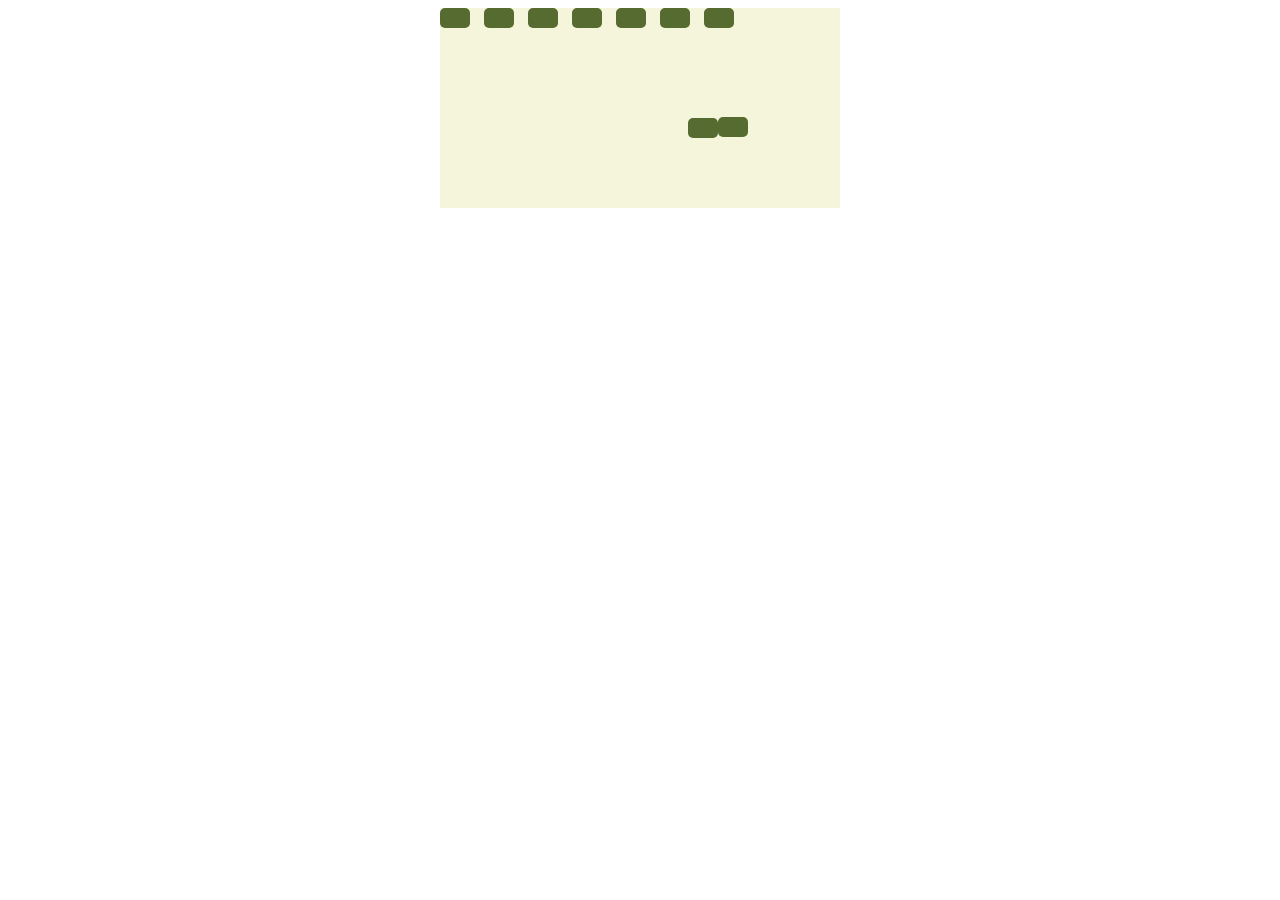
<file: example/index.html>
<!DOCTYPE html>
<html lang="en">
<head>
  <meta charset="UTF-8">
  <title>Title</title>
  <link type="text/css" href="main.css" rel="stylesheet">
</head>
<body>
  <div class="container">
    <div id="blockForRect" class="block_for_rect">
      <div data-note="C" class="rect rect_do"></div>
      <div data-note="D" class="rect rect_re"></div>
      <div data-note="E" class="rect rect_mi"></div>
      <div data-note="F" class="rect rect_fa"></div>
      <div data-note="G" class="rect rect_sol"></div>
      <div data-note="A" class="rect rect_ly"></div>
      <div data-note="B" class="rect rect_si"></div>
    </div>
  </div>
  <script type="text/javascript" src="jquery-3.2.1.js"></script>
  <script type="text/javascript" src="main.js"></script>
</body>
</html>
</file>
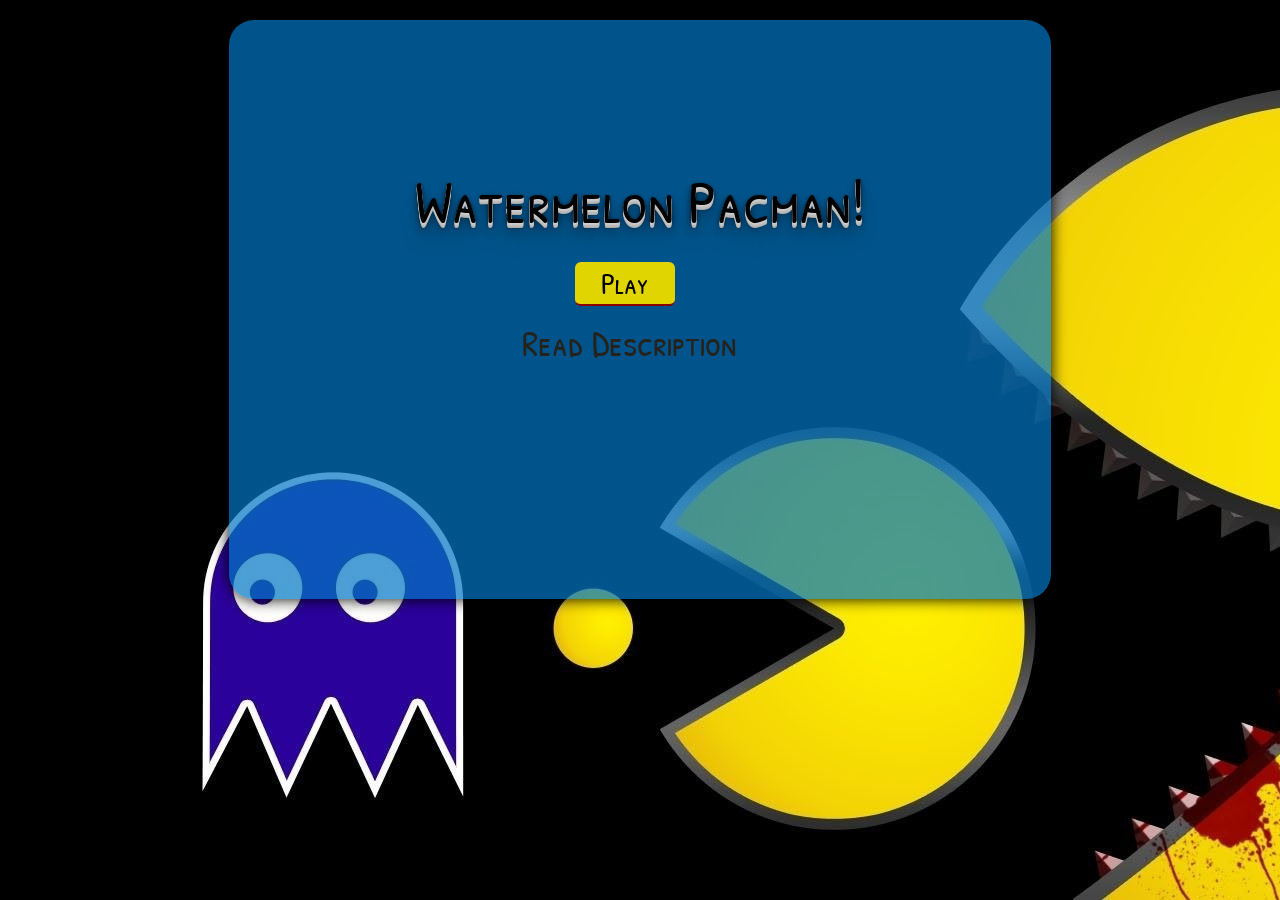
<file: PacmanGame/index.html>
<!DOCTYPE html>
<html lang="en">
<head>
  <meta charset="UTF-8">
  <title>Packman</title>
  <link type="text/css" rel="stylesheet" href="css/main.css"/>
  <link href="https://fonts.googleapis.com/css?family=Patrick+Hand+SC" rel="stylesheet">
</head>
<body>
  <div class="wrapper">
    <div id="descriptionWindow">
      <h1 class="title">Watermelon Pacman</h1>
      <a id="closeButton"><img src="image/button_close.png"></a>
      <div class="clear"></div>
      <p class="description_window_text">Пакман - круглое желтое существо, наделенное таким же желтым обаянием.
        Управлять им можно при помощи стрелок на клавиатуре.
      </p>
      <p class="description_window_text">
        Цель игры - съесть всю еду, набрав как можно больше очков, избегая привидений.
        При съедании груши привидения становятся на некоторое время не активны и их тоже можно есть,
        зарабатывая дополнительные очки.
      </p>
    </div>
  </div>
  <div id="gameStart" class="common_styles">
    <div class="name_game">Watermelon Pacman!</div>
    <button id="startButton" class="button" type="button">Play</button>
    <a href="#" id="description">Read Description</a>
  </div>
  <div id="gameOverWon" class="common_styles">
    <div class="game_over_element_won">You won!</div>
    <div class="game_over_score">Score</div>
    <img class="melon" src="image/game_over_image.png">
  </div>
  <div id="nextLevelBlock" class="common_styles">
    <div class="game_over_element_won">You won!</div>
    <div class="game_over_score">Score</div>
    <button id="nextLevel" class="next_level_button" type="button">Next Level</button>
  </div>
  <div id="gameOverLoser" class="common_styles">
    <div class="game_over_loser">Game Over</div>
    <div class="game_over_score">Score</div>
    <img class="melon" src="image/game_over_image.png">
  </div>
  <div id="getReadyBlock">Get Ready!</div>
  <div id="canvasWrapper"><canvas id="canvas"></canvas>
    <div id="blockOfLives">
    <div id="firstLife" class="life"></div>
    <div id="secondLife" class="life"></div>
  </div>
  </div>
  <script src="js/audio.js"></script>
  <script src="js/description.js"></script>
  <script src="js/main.js"></script>
  <script src="js/input.js"></script>
</body>
</html>
</file>
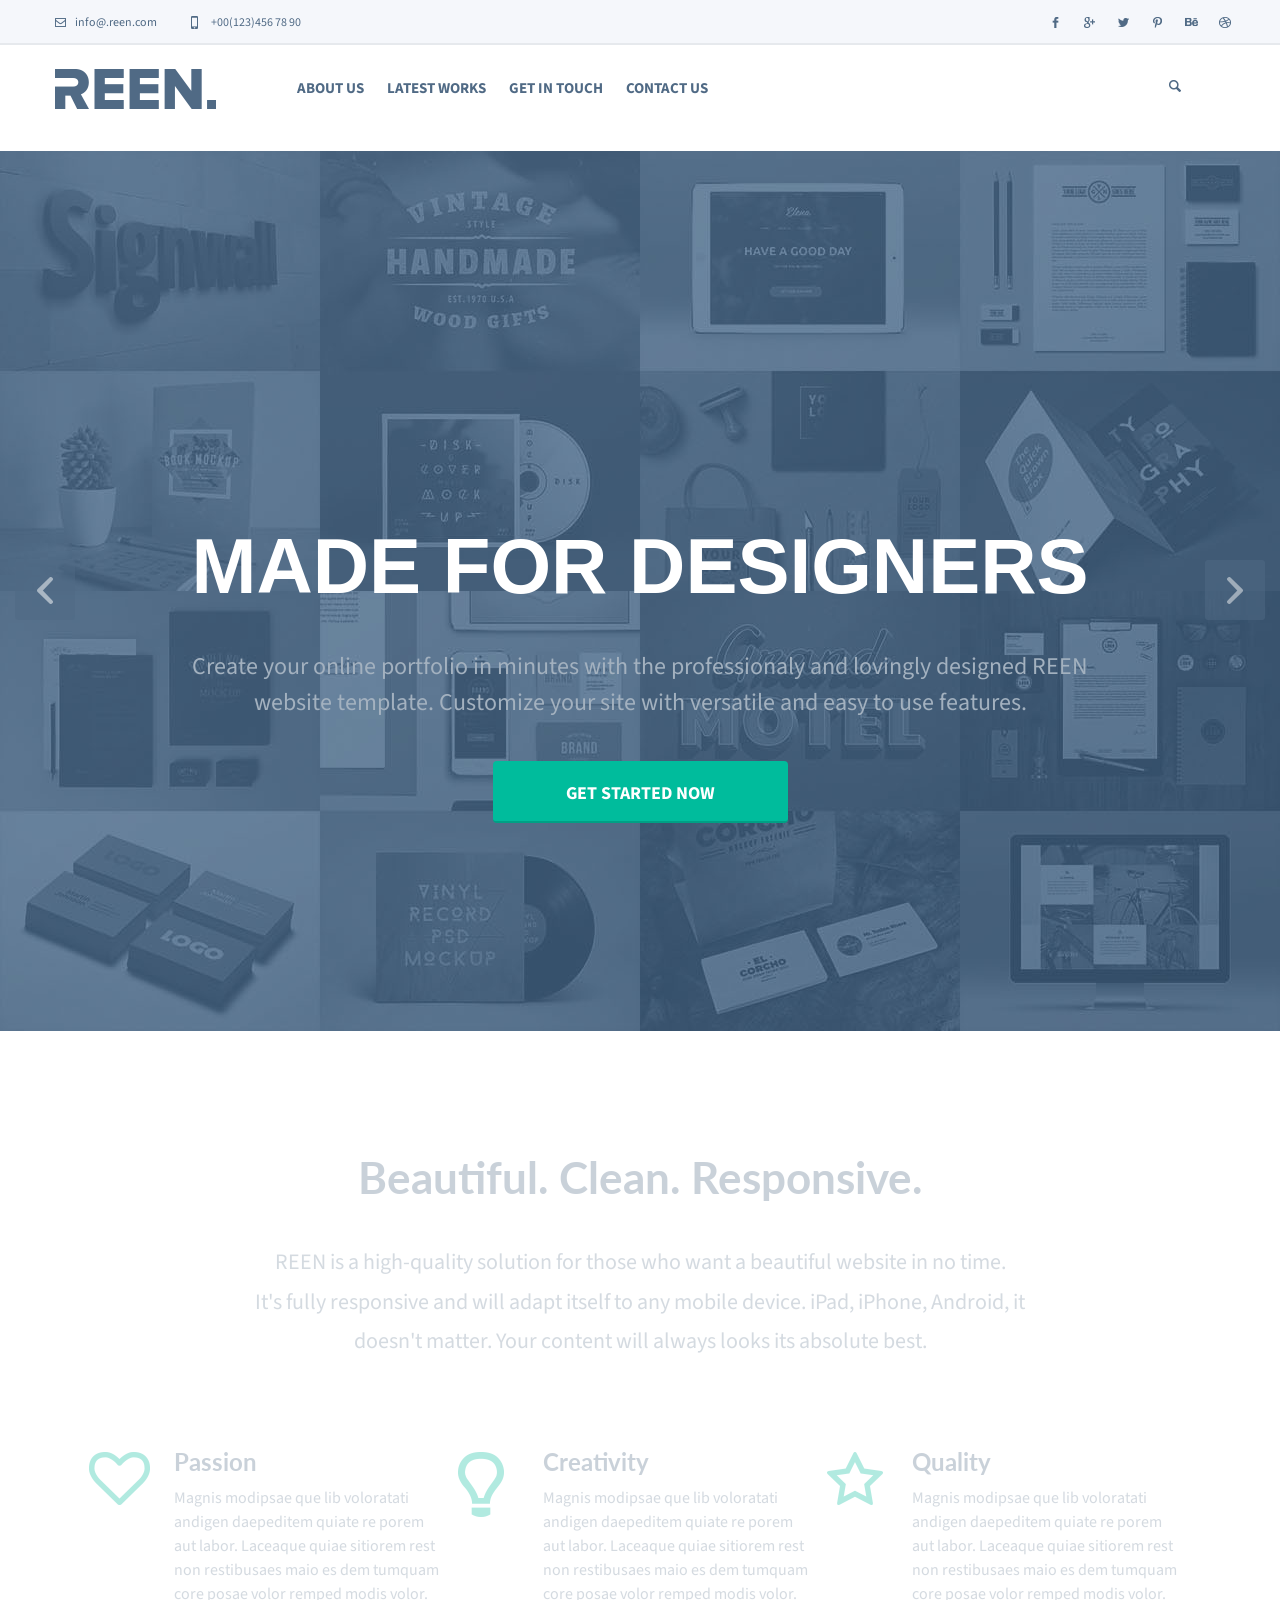
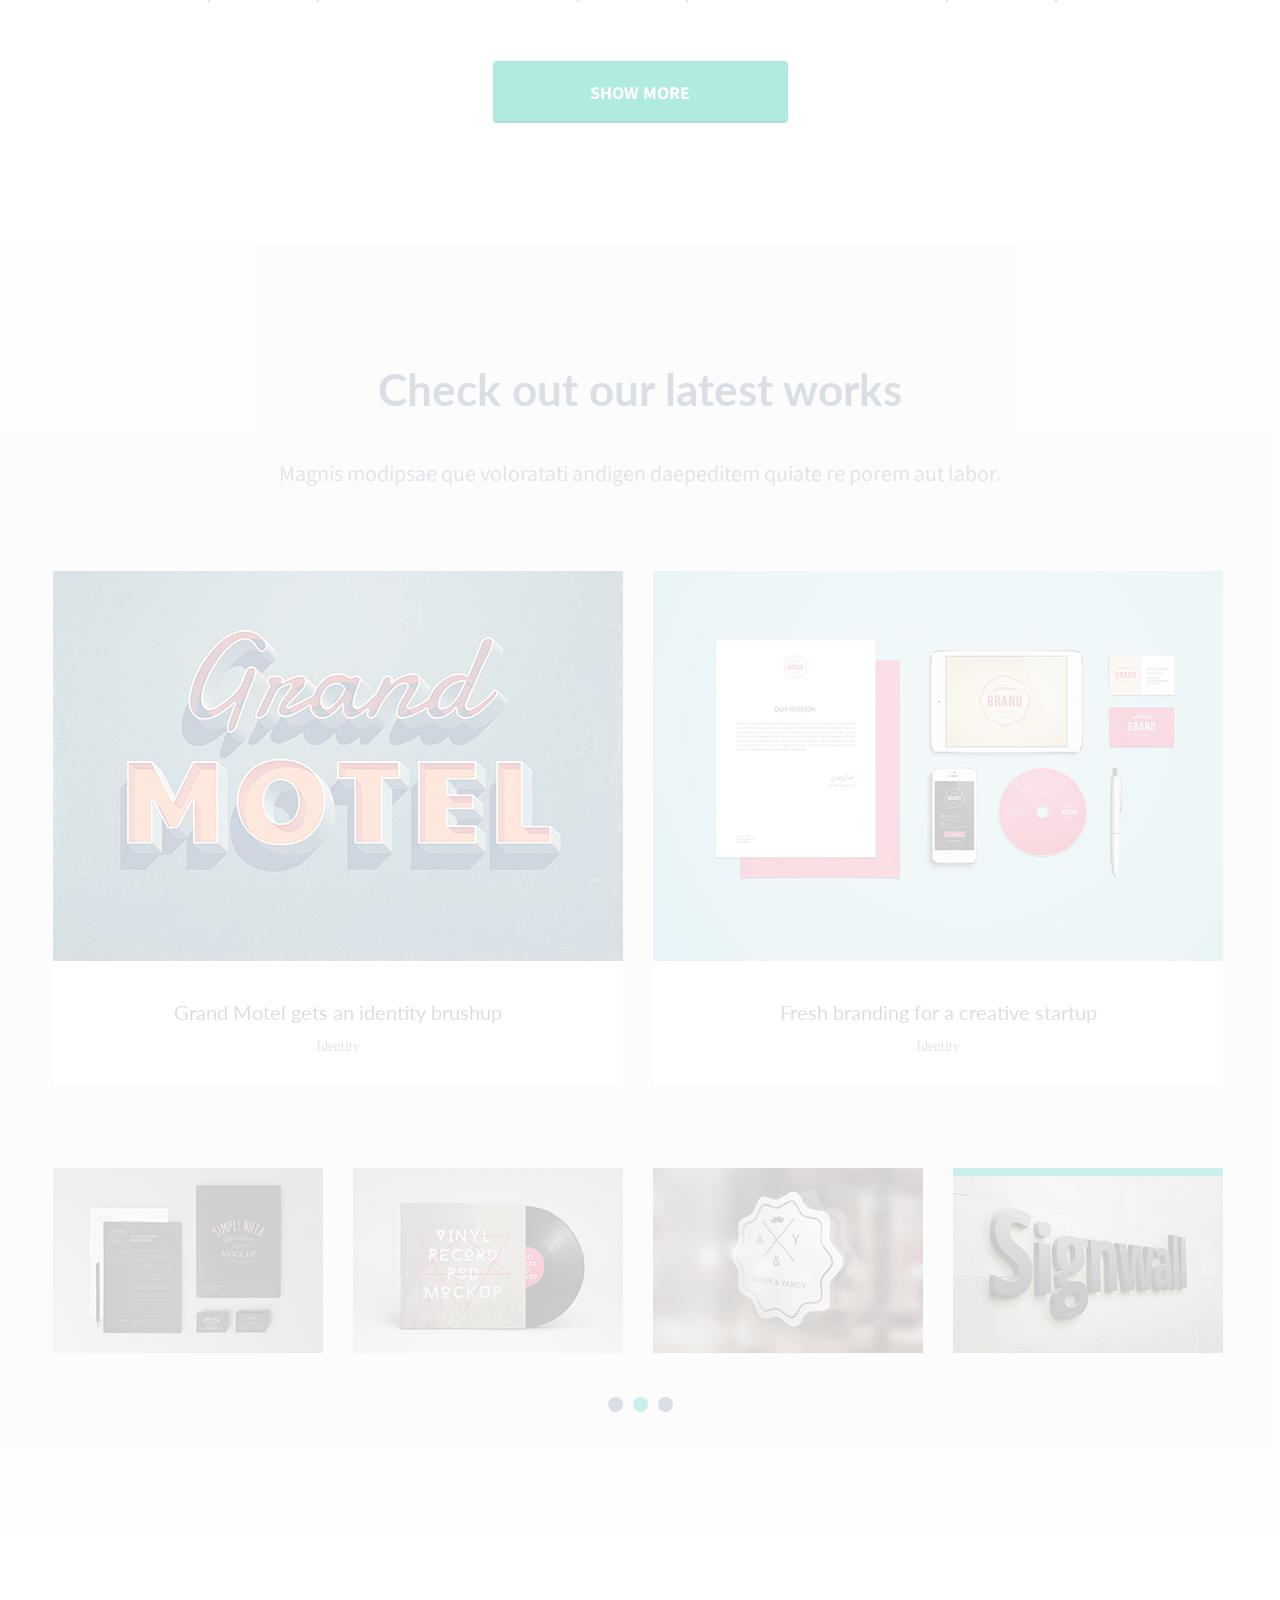
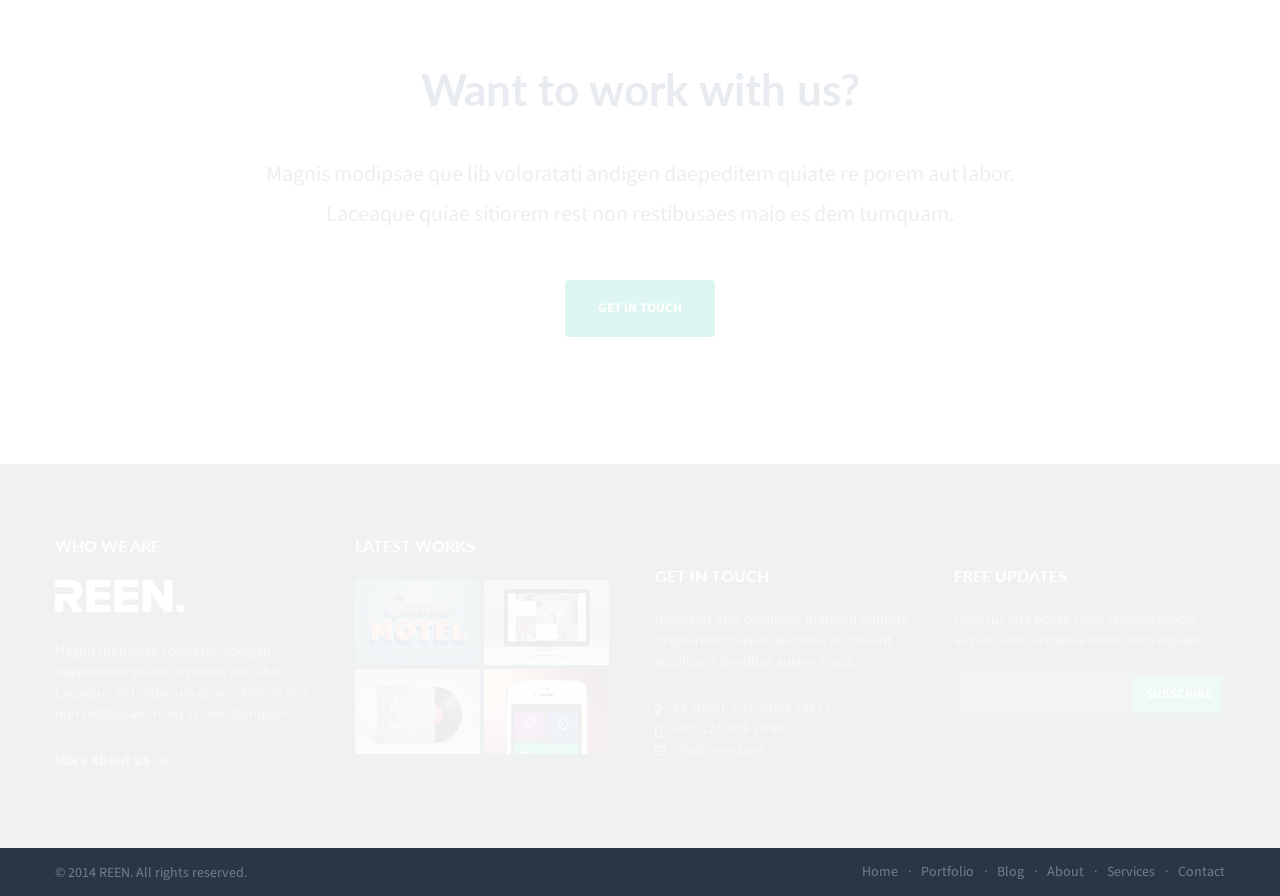
<file: PSDMaket/index.html>
<!DOCTYPE html>
<html lang="en">
  <head>
    <meta http-equiv="Content-type" content="text/html; charset=utf-8">
    <meta http-equiv="X-UA-Compatible" content="IE=Edge">
    <title>Reen</title>
    <link href="https://fonts.googleapis.com/css?family=Lato:400,700,900" rel="stylesheet">
    <link href="https://fonts.googleapis.com/css?family=Source+Sans+Pro:400,700" rel="stylesheet">
    <link type="text/css" rel="stylesheet" href="css/main.css">
  </head>
  <body>
  <div id="main_modal">
    <div id="modal_window" class="modal">
      <div class="modal_head">
        <div class="modal_title">Leave a message</div>
        <a class="modal_button" id="button_close"><img class="modal_close_img" src="image/button_close.png"></a>
      </div>
      <div class="clear"></div>
      <div class="enter_name">
        <input class="enter_name_text" placeholder="Name (Required)">
      </div>
      <div class="enter_mail">
        <input class="enter_mail_text" placeholder="Email (Required) ">
      </div>
      <div class="clear"></div>
      <div class="enter_message">
        <input class="enter_message_text" placeholder="Enter your message...">
      </div>
      <a href="#" id="style_button">
        <button class="button" type="button">SUBMIT MESSAGE</button>
      </a>
    </div>
  </div>
    <div class="navbar">
      <div class="container">
        <div class="mail_icon"><a class="menu_name" href="">info@.reen.com</a></div>
        <div class="phone_icon"><a class="menu_name" href="mailto: info@reen.com">+00(123)456 78 90</a></div>
        <div class="social">
          <a href="" class="facebook_back icon_social"></a>
          <a href="" class="gplus_back icon_social"></a>
          <a href="" class="twitter_back icon_social"></a>
          <a href="" class="printer_back icon_social"></a>
          <a href="" class="be_back icon_social"></a>
          <a href="" class="dribble_back icon_social"></a>
        </div>
      </div>
    </div>
    <div class="menu">
      <div class="container">
        <div class="main_logo"><img src="image/logo.png" alt="logo REEN"></div>
          <div class="navbar_block">
            <div class="hamburg_button">
              <div class="link_bar"></div>
              <div class="link_bar"></div>
              <div class="link_bar"></div>
            </div>
            <ul class="nav">
              <li class="nav_li"><a id='about' href="#navabout" class="menu_name">ABOUT US</a></li>
              <li class="nav_li"><a href="#navworks" class="menu_name">LATEST WORKS</a></li>
              <li class="nav_li"><a href="#navtouch" class="menu_name">GET IN TOUCH</a></li>
              <li class="nav_li"><a href="#" id="contact_us" class="menu_name">CONTACT US</a></li>
            </ul>
          </div>
        <div class="standart_icon"></div>
      </div>
      </div>
    <div class="clear"></div>
    <div class="main">
      <div id="slider">
        <div id="viewport">
          <ul id="slideWrapper">
            <li class="slide">
              <div class="hero">
                <div class="container">
                  <div class="text_title">MADE FOR DESIGNERS</div>
                  <div class="chief_text">
                    Create your online portfolio in minutes with the professionaly and lovingly designed REEN<br>
                    website template. Customize your site with versatile and easy to use features.
                  </div>
                  <button class="button" type="button">GET STARTED NOW</button>
                </div>
              </div>
            </li>
            <li class="slide">
              <div class="item2">
                <div class="container">
                  <p class="text_title text_title_none">FRESH AND</p>
                  <p class="text_title text_title_none" >BEAUTIFUL DESIGN</p>
                  <p class="text_one">REEN is designed to showcase your talent and put your work in the forefront. <br>
                      Professionally use of typography and layout that fits your content.</p>
                  <button class="button button_right" type="button">GET STARTED NOW</button>
                </div>
              </div>
            </li>
            <li class="slide">
              <div class="item3">
                <div class="container">
                  <p class="text_title">CLEAN AND</p>
                  <p class="text_title margin_title">REUSABLE CODE</p>
                  <p class="text_one">The clean code allows you to easily copy code blocks from content modules and past them
                    places or layouts.
                  </p>
                  <button class="button button_right" type="button">GET STARTED NOW</button>
                </div>
              </div>
            </li>
            <li class="slide">
              <div class="item4">
                <div class="container">
                  <p class="text_title">JUST FOCUS ON</p>
                  <p class="text_title text_right">YOUR CREATIVITY</p>
                  <p class="text_one"> Take a break from messing around with heavy coding and spend your time
                    brainstorming ideas for your next project.</p>
                  <button class="button" type="button">GET STARTED NOW</button>
                </div>
              </div>
            </li>
            <li class="slide">
              <div class="item5">
                <div class="container">
                  <p class="text_title">SHOWCASE YOUR CONTENT</p>
                  <p class="text_one">With REEN you have the possibility to create websites for various contents quickly and easily.
                    <br>Now it's up to you!</p>
                  <button class="button" type="button">GET STARTED NOW</button>
                </div>
              </div>
            </li>
          </ul>
          <div id="prevNextButtons">
            <div id="prevButtons"><img class="right" src="image/slider/right.png"></div>
            <div id="nextButtons"><img class="left" src="image/slider/left.png"></div>
          </div>
          <ul id="navButtons">
            <li id="point_color1" class="slide_nav_button"></li>
            <li id="point_color2" class="slide_nav_button"></li>
            <li id="point_color3" class="slide_nav_button"></li>
            <li id="point_color4" class="slide_nav_button"></li>
            <li id="point_color5" class="slide_nav_button"></li>
          </ul>
        </div>
      </div>
      <section id="navabout">
      <div id="whoWeAre" class="who_we_are">
        <div class="container">
          <div class="beautiful_title">Beautiful. Clean. Responsive.</div>
          <div class="beautiful_text">
            REEN is a high-quality solution for those who want a beautiful website in no time.<br>
            It's fully responsive and will adapt itself to any mobile device. iPad, iPhone, Android, it <br>
            doesn't matter. Your content will always looks its absolute best.
          </div>
          <div class="for_inline">
            <div class="who_total_tree_blocks heart">
              <div class="total_tree_blocks_title">Passion</div>
              <div class="total_tree_blocks_text">
                Magnis modipsae que lib voloratati<br>
                andigen daepeditem quiate re porem<br>
                aut labor. Laceaque quiae sitiorem rest<br>
                non restibusaes maio es dem tumquam<br>
                core posae volor remped modis volor.
              </div>
            </div>
            <div class="who_total_tree_blocks lamp">
              <div class="total_tree_blocks_title">Creativity</div>
              <div class="total_tree_blocks_text">
                Magnis modipsae que lib voloratati<br>
                andigen daepeditem quiate re porem<br>
                aut labor. Laceaque quiae sitiorem rest<br>
                non restibusaes maio es dem tumquam<br>
                core posae volor remped modis volor.
              </div>
            </div>
            <div class="who_total_tree_blocks star">
              <div class="total_tree_blocks_title">Quality</div>
              <div class="total_tree_blocks_text">
                Magnis modipsae que lib voloratati<br>
                andigen daepeditem quiate re porem<br>
                aut labor. Laceaque quiae sitiorem rest<br>
                non restibusaes maio es dem tumquam<br>
                core posae volor remped modis volor.
              </div>
            </div>
          </div>
            <div id='blocks_open' class="for_inline">
              <div class="who_total_tree_blocks technology">
                <div class="total_tree_blocks_title">Technology</div>
                <div class="total_tree_blocks_text">
                  Magnis modipsae que lib voloratati<br>
                  andigen daepeditem quiate re porem<br>
                  aut labor. Laceaque quiae sitiorem rest<br>
                  non restibusaes maio es dem tumquam<br>
                  core posae volor remped modis volor.
                </div>
              </div>
              <div class="who_total_tree_blocks like">
              <div class="total_tree_blocks_title">Social</div>
                <div class="total_tree_blocks_text">
                  Magnis modipsae que lib voloratati<br>
                  andigen daepeditem quiate re porem<br>
                  aut labor. Laceaque quiae sitiorem rest<br>
                  non restibusaes maio es dem tumquam<br>
                  core posae volor remped modis volor.
                </div>
              </div>
              <div class="who_total_tree_blocks voice">
                <div class="total_tree_blocks_title">Marketing</div>
                <div class="total_tree_blocks_text">
                  Magnis modipsae que lib voloratati<br>
                  andigen daepeditem quiate re porem<br>
                  aut labor. Laceaque quiae sitiorem rest<br>
                  non restibusaes maio es dem tumquam<br>
                  core posae volor remped modis volor.
                </div>
              </div>
            </div>
            <div class="but"><button id="button_more" class="button" type="button">SHOW MORE</button></div>
            <button id="back" class="button" type="button">COME BACK</button>
          <div class="clear"></div>
        </div>
      </div>
      </section>
      <section id="navworks">
      <div id="latestWorks" class="latest_works">
        <div class="container">
          <div class="main_title_style">Check out our latest works</div>
          <div class="main_subtitle">Magnis modipsae que voloratati andigen daepeditem quiate re porem aut labor.</div>
          <div class="clear"></div>
          <div class="wrapper">
          <div class="figure">
            <img class="image" src="image/image1.jpg" alt="image">
            <div class="figure_title">Grand Motel gets an identity brushup</div>
            <div class="figure_subtitle">Identity</div>
          </div>
        </div>
          <div class="wrapper">
          <div class="figure">
            <img class="image" src="image/image2.jpg" alt="image">
            <div class="figure_title">Fresh branding for a creative startup</div>
            <div class="figure_subtitle">Identity</div>
          </div>
        </div>
          <div class="clear"></div>
          <div class="carousel">
            <div class="wrapper_carousel"><div class="carousel_image"><img class="image" src="image/image3.jpg" alt="image"></div></div>
            <div class="wrapper_carousel"><div class="carousel_image"><img class="image" src="image/image4.jpg" alt="image"></div></div>
            <div class="wrapper_carousel"><div class="carousel_image"><img class="image" src="image/image5.jpg" alt="image"></div></div>
            <div class="wrapper_carousel"><div class="carousel_image"><img class="image" src="image/image6.jpg" alt="image"></div></div>
            <div class="clear"></div>
            <div class="pagination"><img src="image/pagination.png" alt="icon pagination"></div>
          </div>
        </div>
      </div>
      </section>
      <section id="navtouch">
      <div id="getTouch" class="get_touch">
        <div class="container">
          <div class="main_title_style">Want to work with us?</div>
          <div class="main_subtitle">
            Magnis modipsae que lib voloratati andigen daepeditem quiate re porem aut labor.<br>
            Laceaque quiae sitiorem rest non restibusaes maio es dem tumquam.
          </div>
          <button class="button_touch" type="button">GET IN TOUCH</button>
        </div>
      </div>
      </section>
    </div>
    <div id="footer" class="footer">
      <div class="container">
        <div class="wrapper_footer">
          <div class="footer_who_we line_block" >
            <div class="footer_who_we_title">WHO WE ARE</div>
            <img src="image/logo2.png" alt="logo REEN">
            <div class="footer_who_we_text">
              Magnis modipsae voloratati andigen <br>
              daepeditem quiate re porem aut labor.<br>
              Laceaque eictemperum quiae sitiorem rest<br>
              non restibusaes maio es dem tumquam.
            </div>
            <div class="more_about">
              <div class="more_text">More about us</div>
              <div class="icon_right"><img src="image/icon_right.png" alt="icon right"></div>
            </div>
          </div>
        </div>
        <div class="wrapper_footer">
          <div class="footer_latest line_block">
            <div class="footer_latest_title">LATEST WORKS</div>
            <img src="image/thumb1.jpg" alt="image">
            <img src="image/thumb2.jpg" alt="image">
            <img src="image/thumb3.jpg" alt="image">
            <img src="image/thumb4.jpg" alt="image">
          </div>
        </div>
        <div class="wrapper_footer bottom">
          <div class="footer_touch line_block">
            <div class="footer_title">GET IN TOUCH</div>
            <div class="footer_touch_text">
              Doloreiur quia commolu ptatemp dolupta oreprerum tibusam eumenis et consent accullignis dentibea autem
              inisita.
            </div>
            <div><img class="footer_icon" src="image/icon_location.png" alt="icon">
              <div class="location_text">84 Street, City, State 24813</div>
            </div>
            <div><img class="footer_icon" src="image/icon_mobile2.png" alt="icon">
              <div class="location_text">+00 (123) 456 78 90</div>
            </div>
            <a href="mailto: info@reen.com">
              <div><img class="footer_icon" src="image/icon_mail_1.png" alt="icon">
                <div class="location_text"> info@reen.com</div>
              </div>
            </a>
          </div>
        </div>
        <div class="wrapper_footer bottom">
          <div class="footer_free line_block">
            <div class="footer_title">FREE UPDATES</div>
            <div class="footer_text">Conecus iure posae volor remped modis <br> aut lor volor accabora incim resto
              explabo.
            </div>
            <form class="form" action="URL" enctype="text/plain">
              <input class="form_text" type="text" placeholder="Enter your email adress">
              <input class="form_button" type="button" name="button" value="SUBSCRIBE">
            </form>
          </div>
        </div>
      </div>
      <div class="clear"></div>
    </div>
    <div class="container"></div>
    <div class="footer_ending smoothing">
      <div class="container">
        <div class="license">© 2014 REEN. All rights reserved.</div>
        <ul class="footer_menu">
          <li class="footer_element_li"><a href="" class="underlin">Home</a></li>
          <li class="footer_element_li"><a href="" class="underlin">Portfolio</a></li>
          <li class="footer_element_li"><a href="" class="underlin">Blog</a></li>
          <li class="footer_element_li"><a href="" class="underlin">About</a></li>
          <li class="footer_element_li"><a href="" class="underlin">Services</a></li>
          <li class="footer_element_li"><a href="" class="underlin">Contact</a></li>
        </ul>
      </div>
      <div class="clear"></div>
      <a id="up_down" class="button_up_down"><img class="icon_roll" src="image/roll_up_button.png" alt="icon_roll"></a>
      </div>
  <script src="js/jquery-3.2.1.js"></script>
  <script src="js/slider.js"></script>
  <script src="js/mobileTopMenu.js"></script>
  <script src="js/smoothScroll.js"></script>
  <script src="js/appearance.js"></script>
  <script src="js/showMore.js"></script>
  <script src="js/rollUp.js"></script>
  <script src="js/modalWindow.js"></script>
  </body>
</html>
</file>
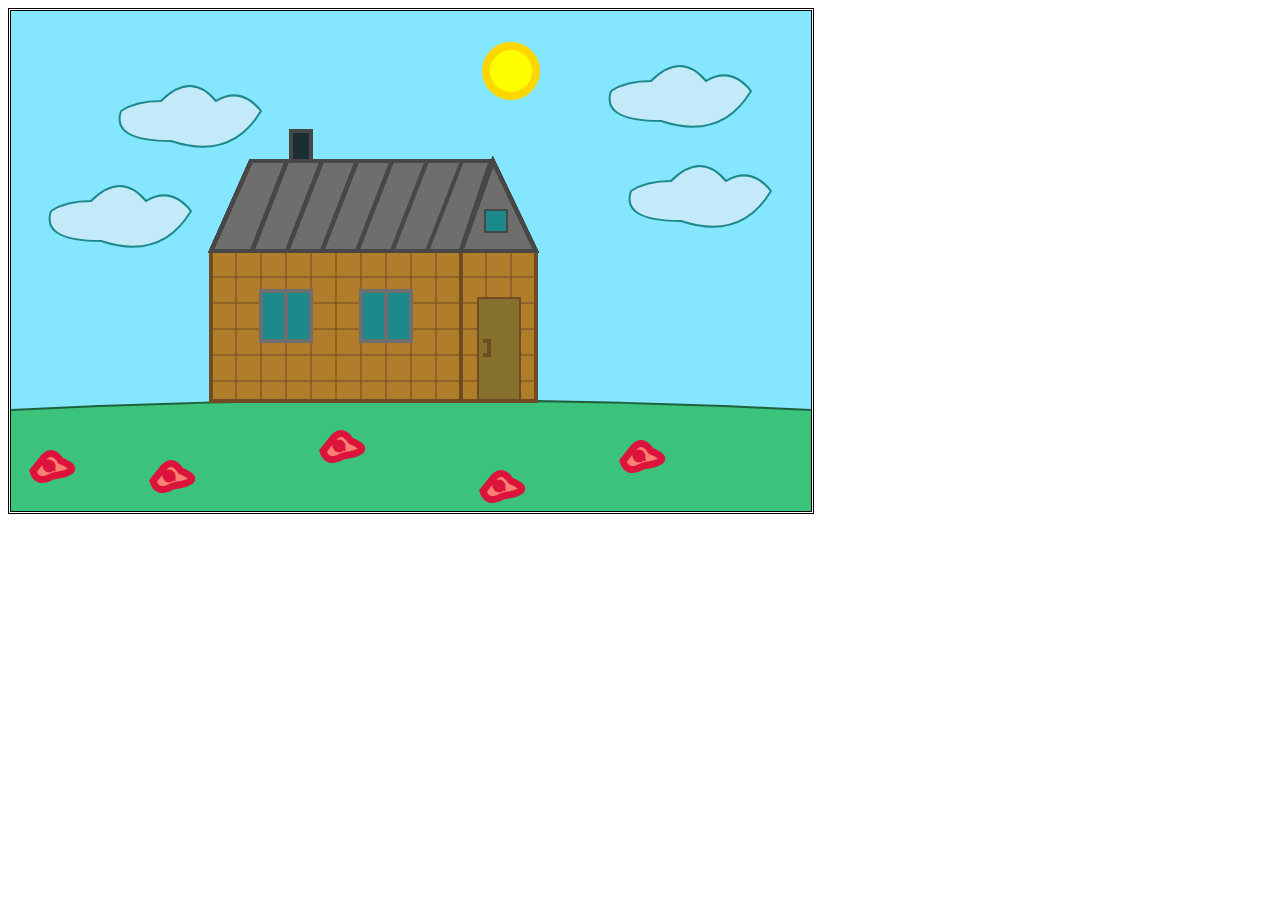
<file: JSLabs/Canvas/OneTask/index.html>
<!DOCTYPE html>
<html lang="en">
  <head>
    <meta charset="UTF-8"/>
    <title>Sun</title>
    <link type="text/css" rel="stylesheet" href="main.css"/>
  </head>
  <body>
    <canvas id="home" width="800" height="500"></canvas>
    <script src="oneTask.js"></script>
  </body>
</html>
</file>
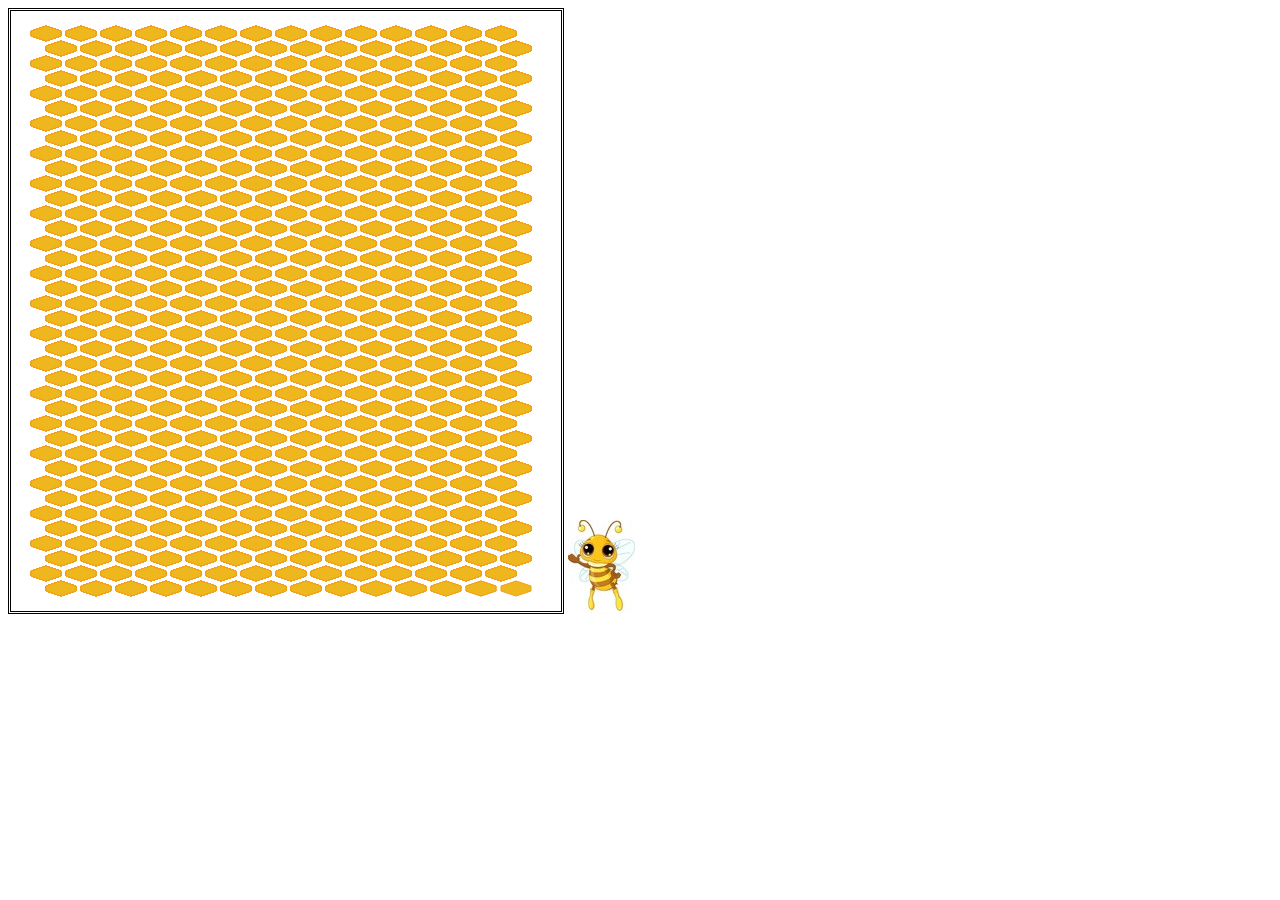
<file: JSLabs/Canvas/TwoTask/index.html>
<!DOCTYPE html>
<html lang="en">
  <head>
    <meta charset="UTF-8"/>
    <title>twoTask</title>
    <link href="main.css" type="text/css" rel="stylesheet">
  </head>
  <body>
    <canvas id="bee" width="550" height="600"></canvas>
    <img id="beeImg" src="beeImg.jpeg"/>
    <script type="text/javascript" src="twoTask.js"></script>
  </body>
</html>
</file>
<file: example/main.css>
.container
{
    max-width: 1200px;
    width: 100%;
    margin: 0 auto;
}

.block_for_rect
{
    width: 400px;
    height: 200px;
    background-color: beige;
    margin: 0 auto;
}

.rect
{
    background-color: darkolivegreen;
    border-radius: 5px;
    width: 30px;
    height: 20px;
    position: relative;
    top: 0;
    display: inline-block;
}

.rect_re
{
    left: 10px;
}

.rect_mi
{
    left: 20px;
}

.rect_fa
{
    left: 30px;
}

.rect_sol
{
    left: 40px;
}

.rect_ly
{
    left: 50px;
}

.rect_si
{
    left: 60px;
}
</file>
<file: PacmanGame/css/main.css>
#canvas {
    border: 3px double black;
    display: none;
    margin: 0 auto;
    margin-top: 5px;
    float: left;
}

body {
    margin: 0;
    padding: 0;
    background: url("../image/background.jpg")
}

#blockOfLives {
    background-color: black;
    width: 30px;
    height: 64px;
    position: relative;
    top: 45px;
   /* z-index: 10000; */
    display: none;
    float: left;
}

.life {
    background-image: url("../image/live.png");
    width: 30px;
    height: 32px;
}

#getReadyBlock {
    background-color: black;
    color: white;
    font-family: 'Patrick Hand SC', cursive;
    font-size: 24px;
    width: 94px;
    height: 30px;
    display: none;
    position: absolute;
    bottom: 400px;
    z-index: 10000;
    text-align: center;
    top: 47%;
    left: 45%;
    margin-left: -42px;
}

#nextLevelBlock {
    background-color: rgba(0, 120, 199, 0.7);
    width: 822px;
    height: 579px;
    display: none;
    margin: 0 auto;
    text-align: center;
    margin-top: 20px;
}

.next_level_button
{
    width: 164px;
    margin-top: 10px;
    font-family: 'Patrick Hand SC', cursive;
    font-size: 30px;
    border: none;
    border-radius: 6px;
    background-color: rgba(224, 213, 0, 1);
    border-bottom: 2px solid darkred;
    position: relative;
    top: 124px;
    cursor: pointer;
}

#gameOverWon {
    background-color: rgba(0, 120, 199, 0.7);
    width: 822px;
    height: 579px;
    display: none;
    margin: 0 auto;
    text-align: center;
    margin-top: 20px;
}

.game_over_element_won {
    font-family: 'Patrick Hand SC', cursive;
    font-size: 90px;
    position: relative;
    top: 100px;

}

#gameOverLoser {
    background-color: rgba(0, 120, 199, 0.7);
    width: 822px;
    height: 579px;
    display: none;
    margin: 0 auto;
    text-align: center;
    margin-top: 20px;
}

.game_over_loser {
    font-family: 'Patrick Hand SC', cursive;
    font-size: 90px;
    position: relative;
    top: 112px;
}

.game_over_score {
    font-family: 'Patrick Hand SC', cursive;
    font-size: 60px;
    position: relative;
    top: 97px;
    right: 30px;
}

.font_for_score {
    font-family: 'Patrick Hand SC', cursive;
    font-size: 60px;
    position: relative;
    margin-top: -71px;
    margin-left: 160px;
}

.font_for_score_next_level {
    font-family: 'Patrick Hand SC', cursive;
    font-size: 60px;
    position: relative;
    margin-top: -36px;
    margin-left: 160px;
}

.melon {
    position: relative;
    top: 112px;
    right: -2px;
}

#gameStart {
    background-color: rgba(0, 120, 199, 0.7);
    width: 822px;
    height: 579px;
    display: block;
    margin: 0 auto;
    text-align: center;
    margin-top: 20px;
}

.common_styles {
    border-radius: 25px;
    box-shadow: 0 0 15px;
}

.wrapper {
    position: relative;
    width: 500px;
    margin: 0 auto;
}

#canvasWrapper {
    margin: 0 auto;
    position: absolute;
    right: 32%;
}

#description {
    font-family: 'Patrick Hand SC', cursive;
    font-size: 36px;
    position: relative;
    top: 212px;
    left: -63px;
    color: #25221B;
    text-decoration: none;
}

#description:hover {
    text-decoration: underline;
    color: #39352A;
}

#descriptionWindow {
    font-family: 'Patrick Hand SC', cursive;
    position: absolute;
    z-index: 10000;
    box-shadow: 0 0 15px;
    width: 500px;
    background-color: #78A2B7;
    padding: 10px 10px 10px 10px;
    border-radius: 12px;
    top: 77px;
    display: none;
}

.title {
    text-align: center;
    float: left;
    width: 92%;
    margin-bottom: 7px;
}

#closeButton {
    width: 8%;
    position: relative;
    top: 8px;
    cursor: pointer;
}

.clear {
    clear: both;
}

.description_window_text {
    text-indent: 15px;
    font-size: 14px;
    text-align: center;
}

.name_game {
    font-family: 'Patrick Hand SC', cursive;
    font-size: 60px;
    position: relative;
    top: 140px;
    text-shadow: /*3px -2px 0; */
    0 1px 0 #ccc,
    0 2px 0 #c9c9c9,
    0 3px 0 #bbb,
    0 4px 0 #b9b9b9,
    0 5px 0 #aaa,
    0 6px 1px rgba(0,0,0,.1),
    0 0 5px rgba(0,0,0,.1),
    0 1px 3px rgba(0,0,0,.3),
    0 3px 5px rgba(0,0,0,.2),
    0 5px 10px rgba(0,0,0,.25),
    0 10px 10px rgba(0,0,0,.2),
    0 20px 20px rgba(0,0,0,.15);
        /*    0 3px 0 #b2a98f,
            0 14px 10px rgba(0,0,0,0.15),
            0 24px 2px rgba(0,0,0,0.1),
            0 34px 30px rgba(0,0,0,0.1); */


}

#startButton:hover {
    opacity: 0.8;
}

.button {
    margin-top: 10px;
    font-family: 'Patrick Hand SC', cursive;
    font-size: 30px;
    border: none;
    border-radius: 6px;
    background-color: rgba(224, 213, 0, 1);
    width: 100px;
    border-bottom: 2px solid darkred;
    position: relative;
    top: 150px;
    cursor: pointer;
}

#startButton {
    right: -94px;
}
</file>
<file: PSDMaket/css/main.css>
@charset "UTF-8";
/* ----- многократно применяемые ------*/
.main_title_style, .who_we_are .beautiful_title {
  font-family: "Lato", sans-serif;
  font-weight: 700;
  font-size: 44px;
  color: #506a85;
  text-align: center; }

.main_subtitle, .who_we_are .beautiful_text {
  text-align: center;
  line-height: 1.8;
  font-family: "Source Sans Pro", sans-serif;
  font-size: 22px;
  padding-top: 40px;
  color: #73879c;
  font-weight: normal; }

.button_style, .item3 .button, .item4 .button, .item5 .button, .hero .button, .get_touch .button_touch, .footer .footer_free .form_button, .button {
  font-family: "Source Sans Pro", sans-serif;
  font-weight: 700;
  color: #ffffff;
  background: #00bc9c;
  border-radius: 4px;
  border: none;
  border-bottom: 2px solid #00a085; }

.footer_title, .footer .footer_who_we .footer_who_we_title, .footer .footer_latest .footer_latest_title {
  font-family: "Lato", sans-serif;
  font-weight: 700;
  font-size: 16px;
  color: #ffffff;
  margin-bottom: 25px; }

.footer_text, .footer .footer_who_we .footer_who_we_text, .footer .footer_touch .location_text, .footer .footer_touch .footer_touch_text {
  font-family: "Source Sans Pro", sans-serif;
  font-size: 14px;
  color: #a3b1bf;
  line-height: 1.5; }

html {
  width: 100%;
  height: 100%; }

body {
  margin: 0;
  padding: 0;
  height: 100%;
  width: 100%;
  min-width: 320px; }

.container {
  max-width: 1200px;
  width: 100%;
  margin: 0 auto; }

.clear {
  clear: both; }

a {
  text-decoration: none; }

.wrapper {
  width: 50%;
  float: left; }
  @media (max-width: 850px) {
    .wrapper {
      float: none;
      display: block;
      text-align: center;
      width: 100%; } }

.wrapper_carousel {
  width: 25%;
  float: left; }
  @media (max-width: 920px) {
    .wrapper_carousel {
      width: 50%;
      text-align: center; } }
  @media (max-width: 610px) {
    .wrapper_carousel {
      width: 100%; } }

.wrapper_footer {
  width: 25%;
  float: left; }
  @media (max-width: 1210px) {
    .wrapper_footer {
      width: 50%; } }

.navbar {
  background-color: #f5f7fb;
  border-bottom: 1px solid #e6e9ed;
  padding: 12px 0 12px 0; }

.contact, .mail_icon, .phone_icon {
  display: inline-block;
  font-size: 12px;
  padding-left: 20px;
  font-family: "Source Sans Pro", sans-serif;
  color: #506a85; }

.mail_icon {
  background: url("../image/icon_mail.png") no-repeat;
  background-position: left center;
  margin-left: 15px; }

.phone_icon {
  background: url("../image/icon_mobile.png") no-repeat;
  background-position: left center;
  margin-left: 30px; }

.clear {
  clear: both; }

.social {
  float: right; }

.icon_social {
  display: inline-block;
  width: 30px;
  height: 20px; }

.facebook_back {
  background: url("../image/icon_s_facebook.png") no-repeat center; }

.gplus_back {
  background: url("../image/icon_s_gplus.png") no-repeat center; }

.twitter_back {
  background: url("../image/icon_s_twitter.png") no-repeat center; }

.printer_back {
  background: url("../image/icon_s_pinterest.png") no-repeat center; }

.be_back {
  background: url("../image/icon_s_behance.png") no-repeat center; }

.dribble_back {
  background: url("../image/icon_s_dribbble.png") no-repeat center; }

.menu_name {
  color: #506a85; }

.nav_li {
  display: inline-block;
  list-style-type: none;
  padding: 0 10px 0 10px; }

.footer_element_li {
  display: inline-block;
  list-style-type: none;
  padding: 0 20px 0 20px; }

.menu {
  line-height: 60px;
  color: #506a85;
  font-size: 15px;
  font-family: "Source Sans Pro", sans-serif;
  font-weight: bold;
  border-bottom: 1px solid #e6e9ed; }

.main_logo {
  margin-left: 15px;
  margin-top: 25px;
  float: left;
  width: 16%; }
  @media (max-width: 1000px) {
    .main_logo {
      display: block;
      width: 100%;
      text-align: center;
      float: none;
      margin-left: 0; } }

.standart_icon {
  background: url("../image/icon_search.png") no-repeat center;
  height: 60px;
  width: 10%;
  margin-top: 12px;
  float: left; }
  @media (max-width: 1000px) {
    .standart_icon {
      display: none; } }

.nav {
  float: left;
  display: inline-block;
  width: 69%; }
  @media (max-width: 1000px) {
    .nav {
      display: block;
      margin: 0 auto;
      font-size: 13px;
      text-align: center;
      float: none;
      width: 100%;
      padding: 0; } }
  @media (max-width: 1180px) and (min-width: 1000px) {
    .nav {
      width: 60%; } }

/*------slider----*/
.slide {
  list-style: none;
  width: calc(100% / 5);
  display: inline;
  float: left; }

#slideWrapper {
  padding: 0;
  position: relative;
  width: calc(100% * 5);
  transition: 1s;
  transition-timing-function: cubic-bezier(0.67, 0.01, 0.23, 1); }

#viewport {
  width: 100%;
  position: relative;
  overflow: hidden;
  user-select: none;
  text-align: center; }

#prevButtons, #nextButtons {
  position: absolute;
  top: 425px; }

#prevButtons:hover, #nextButtons:hover {
  cursor: pointer;
  opacity: 1;
  transition: 0.3s; }

#prevButtons {
  left: 15px;
  opacity: 0.5; }

#nextButtons {
  right: 15px;
  opacity: 0.5; }

#navButtons {
  opacity: 0;
  overflow: hidden;
  transition: 0.5s;
  background-image: url("../image/slider/background_point.png");
  width: 145px;
  height: 45px;
  position: absolute;
  margin-left: 44%;
  margin-top: 830px;
  padding: 0;
  border-radius: 12px; }

#point_color1 {
  background-color: #00bc9c; }

#navButtons:hover {
  opacity: 1;
  transition: 0.5s; }

.slide_nav_button {
  position: relative;
  display: inline-block;
  list-style: none;
  margin-right: 3px;
  margin-top: 13px;
  margin-left: 3px;
  width: 15px;
  height: 15px;
  background-color: #506a85;
  border-radius: 50%; }

.slide_nav_button:hover {
  background-color: #00bc9c;
  cursor: pointer; }

/*------main------*/
.main {
  width: 100%; }

.item2 {
  background-image: url("../image/slider_2.jpg");
  width: 100%;
  height: 880px; }
  .item2 .button_right {
    float: right;
    position: relative;
    top: 277px; }
  .item2 .text_title_none {
    margin: 0;
    position: relative;
    top: 255px;
    text-align: right; }
  .item2 .text_title {
    width: 100%;
    color: #ffffff;
    font-family: "Lato Black", sans-serif;
    font-size: 78px;
    font-weight: 700; }
    @media (max-width: 920px) {
      .item2 .text_title {
        font-size: 60px; } }
  .item2 .text_one {
    font-family: "Source Sans Pro", sans-serif;
    font-weight: normal;
    color: #a3b1bf;
    font-size: 24px;
    line-height: 33px;
    text-align: right;
    position: relative;
    top: 250px; }

.item3 {
  background-image: url("../image/slider/slider_3.jpg");
  width: 100%;
  height: 880px; }
  .item3 .text_title {
    color: #ffffff;
    font-family: "Lato Black", sans-serif;
    font-size: 78px;
    font-weight: 700;
    background-color: #506a85;
    margin: 0;
    width: 528px;
    text-align: center;
    position: relative;
    top: 230px; }
    @media (max-width: 920px) {
      .item3 .text_title {
        font-size: 60px; } }
  .item3 .margin_title {
    margin-top: 10px;
    width: 726px; }
  .item3 .text_one {
    font-family: "Source Sans Pro", sans-serif;
    font-weight: normal;
    color: #506a85;
    font-size: 24px;
    line-height: 33px;
    text-align: left;
    position: relative;
    top: 250px;
    width: 666px; }
  .item3 .button {
    font-size: 18px;
    padding: 20px 55px 20px 55px;
    margin-top: 40px;
    width: 295px;
    height: 62px;
    float: left;
    position: relative;
    top: 258px; }

.item4 {
  background-image: url("../image/slider/slider_4.jpg");
  width: 100%;
  height: 880px; }
  .item4 .text_title {
    color: #ffffff;
    font-family: "Lato Black", sans-serif;
    font-size: 78px;
    font-weight: 700;
    background-color: #506a85;
    margin: 0;
    text-align: center;
    position: relative;
    top: 135px;
    width: 680px;
    margin-left: 33%; }
    @media (max-width: 920px) {
      .item4 .text_title {
        font-size: 60px; } }
  .item4 .text_right {
    margin-top: 10px;
    width: 775px; }
  .item4 .button {
    font-size: 18px;
    padding: 20px 55px 20px 55px;
    margin-top: 40px;
    width: 295px;
    height: 62px;
    position: relative;
    top: 305px;
    left: 455px; }
  .item4 .text_one {
    font-family: "Source Sans Pro", sans-serif;
    font-weight: normal;
    color: #ffffff;
    font-size: 24px;
    line-height: 33px;
    float: right;
    position: relative;
    top: 180px;
    width: 580px; }

.item5 {
  background: url("../image/slider/slider_5.jpg") no-repeat center;
  width: 100%;
  height: 880px;
  text-align: center; }
  .item5 .text_title {
    color: #ffffff;
    font-family: "Lato Black", sans-serif;
    font-size: 78px;
    font-weight: 700;
    margin: 0;
    text-align: center;
    position: relative;
    top: 135px; }
    @media (max-width: 920px) {
      .item5 .text_title {
        font-size: 60px; } }
  .item5 .button {
    font-size: 18px;
    padding: 20px 55px 20px 55px;
    margin-top: 40px;
    width: 295px;
    height: 62px;
    position: relative;
    top: 142px; }
  .item5 .text_one {
    font-family: "Source Sans Pro", sans-serif;
    font-weight: normal;
    color: #ffffff;
    font-size: 24px;
    line-height: 33px;
    position: relative;
    top: 145px; }

.hero {
  background-image: url("../image/item.jpg");
  width: 100%;
  height: 880px;
  text-align: center; }
  @media (max-width: 1030px) {
    .hero {
      padding: 130px 0 130px 0; } }
  .hero .text_title {
    width: 100%;
    color: #ffffff;
    font-family: "Lato Black", sans-serif;
    font-size: 78px;
    font-weight: 700;
    position: relative;
    top: 370px; }
    @media (max-width: 920px) {
      .hero .text_title {
        font-size: 60px; } }
  .hero .chief_text {
    font-family: "Source Sans Pro", sans-serif;
    font-size: 24px;
    color: #a3b1bf;
    position: relative;
    margin-top: 407px;
    font-weight: normal;
    line-height: 1.5; }
    @media (max-width: 920px) {
      .hero .chief_text {
        font-size: 18px; } }
  .hero .button {
    font-size: 18px;
    padding: 20px 55px 20px 55px;
    margin-top: 40px;
    width: 295px;
    height: 62px; }

.who_we_are {
  padding: 120px 0 120px 0; }
  .who_we_are #blocks_open {
    display: none;
    transition: 1s;
    opacity: 0; }
  .who_we_are #back {
    display: none; }
  .who_we_are .for_inline {
    text-align: center; }
  .who_we_are .who_total_tree_blocks {
    padding: 10px 15px 10px 15px;
    margin-top: 75px;
    display: inline-block; }
    .who_we_are .who_total_tree_blocks .total_tree_blocks_title {
      margin-left: 70px;
      color: #506a85;
      font-family: "Lato", sans-serif;
      font-weight: 700;
      font-size: 18pt;
      display: block;
      text-align: left; }
    .who_we_are .who_total_tree_blocks .total_tree_blocks_text {
      line-height: 1.5;
      margin-left: 70px;
      font-size: 12pt;
      font-family: "Source Sans Pro", sans-serif;
      color: #73879c;
      margin-top: 10px;
      display: block;
      text-align: left;
      font-weight: normal; }

.heart {
  background: url("../image/icon-heart-empty-1.png") no-repeat top 15px left; }

.star {
  background: url("../image/icon-star-empty-1.png") no-repeat top 15px left; }

.lamp {
  background: url("../image/icon-lamp.png") no-repeat top 15px left; }

.technology {
  background: url("../image/icon_brackets.png") no-repeat top 15px left; }

.like {
  background: url("../image/icon_like.png") no-repeat top 15px left; }

.voice {
  background: url("../image/icon_hear.png") no-repeat top 15px left; }

.latest_works {
  padding: 120px 0 120px 0;
  background: #f2f5f7; }
  .latest_works .image {
    max-width: 100%;
    height: auto; }
  .latest_works .figure {
    background: #ffffff;
    margin: 77px 13px 0 13px;
    border-bottom: 2px solid #e6e9ed;
    display: inline-block;
    padding-bottom: 32px; }
    .latest_works .figure .figure_title {
      color: #506a85;
      font-size: 20px;
      font-family: "Lato", sans-serif;
      text-align: center;
      margin-top: 35px; }
    .latest_works .figure .figure_subtitle {
      font-size: 14px;
      color: #73879c;
      text-align: center;
      margin-top: 15px;
      font-weight: normal; }
  .latest_works .carousel_image {
    margin: 79px 13px 40px 13px;
    display: inline-block; }
  .latest_works .pagination {
    text-align: center; }

.get_touch {
  padding: 127px 0 127px 0;
  text-align: center; }
  .get_touch .button_touch {
    margin-top: 45px;
    padding: 18px 22px 18px 22px;
    width: 150px; }

.footer {
  background: #2f4052;
  padding: 72px 0 77px 0; }
  .footer .footer_who_we {
    margin: 0 15px 0 15px;
    float: left; }
    .footer .footer_who_we .footer_who_we_title {
      margin-bottom: 25px; }
    .footer .footer_who_we .footer_who_we_text {
      margin: 25px 0 25px 0;
      font-weight: normal; }
    .footer .footer_who_we .more_about {
      font-size: 15px;
      font-family: "Source Sans Pro", sans-serif;
      color: #a3b1bf; }
      .footer .footer_who_we .more_about .more_text {
        width: 104px;
        float: left;
        font-weight: 700; }
  .footer .footer_latest {
    width: 257px;
    float: left;
    margin: 0 30px 0 15px; }
  .footer .footer_touch {
    width: 270px;
    float: left;
    margin: 0 15px 0 15px; }
    .footer .footer_touch .location_text {
      margin-left: 18px; }
    .footer .footer_touch .footer_icon {
      float: left;
      margin-top: 6px; }
    .footer .footer_touch .footer_touch_text {
      margin-bottom: 25px; }
  .footer .footer_free {
    width: 270px;
    float: left;
    margin: 0 14px 0 14px; }
    .footer .footer_free .form {
      background: #4e5c6c;
      margin-top: 20px;
      border-radius: 5px;
      padding: 5px 0 5px 11px; }
    .footer .footer_free .form_button {
      font-size: 13px;
      border-bottom: 2px solid #00a085;
      padding: 8px 7px 8px 8px;
      width: 88px;
      margin-left: 15px; }
    .footer .footer_free .form_text {
      background: #4e5c6c;
      border: none;
      font-family: "Source Sans Pro", sans-serif;
      color: #828e99;
      font-size: 14px;
      width: 146px; }

.footer_ending {
  background: #283645;
  font-family: "Source Sans Pro", sans-serif;
  font-size: 14px;
  color: #707e8c; }
  .footer_ending .license {
    width: 300px;
    margin-left: 15px;
    float: left;
    margin-top: 15px; }
    @media (max-width: 780px) {
      .footer_ending .license {
        display: none; } }
  .footer_ending .footer_menu {
    float: right;
    margin-right: 15px; }
    @media (max-width: 780px) {
      .footer_ending .footer_menu {
        float: left; } }
    .footer_ending .footer_menu :first-child :before {
      content: none; }
    .footer_ending .footer_menu li {
      float: left;
      list-style: none;
      padding: 0 0 0 10px; }
      .footer_ending .footer_menu li :before {
        content: "\b7";
        padding-right: 10px; }

.underlin {
  color: #707e8c; }

.bottom {
  margin-top: 30px; }

.button {
  font-size: 18px;
  padding: 20px 55px 20px 55px;
  width: 295px;
  height: 62px;
  display: block;
  margin: 0 auto; }

.but {
  margin-top: 45px; }

.button_up_down {
  opacity: 0.5;
  position: fixed;
  right: 10px;
  bottom: 10px;
  cursor: pointer; }
  .button_up_down:hover {
    opacity: 1;
    transition: all 0.3s ease-out; }

#main_modal {
  background-color: rgba(242, 245, 247, 0.8);
  position: fixed;
  z-index: 1000;
  width: 100%;
  margin: 0;
  padding: 0;
  display: none;
  transition: 1s;
  opacity: 0;
  height: 100%; }

.modal {
  margin: 0 auto;
  position: relative;
  background-image: url("../image/modal.png");
  padding: 5px 25px 170px;
  z-index: 999;
  width: 970px;
  height: 424px;
  margin-top: 30px; }

.modal_title {
  float: left;
  font-size: 50px;
  width: 92%;
  margin-left: 30px;
  font-family: "Lato Black", sans-serif;
  font-weight: bold;
  color: #506a85; }

.modal_head {
  margin-top: 35px; }

.modal_close_img {
  margin-top: 13px; }

.enter_name {
  background-image: url("../image/enter.png");
  width: 420px;
  height: 48px;
  float: left;
  margin-left: 40px;
  margin-top: 60px; }
  .enter_name .enter_name_text {
    font-size: 13px;
    border: none;
    background-color: #f8fafd;
    padding-left: 15px;
    padding-top: 15px;
    outline: none; }

.enter_mail {
  background-image: url("../image/enter.png");
  width: 420px;
  height: 48px;
  float: left;
  margin-left: 40px;
  margin-top: 60px; }

.enter_mail_text {
  font-size: 13px;
  border: none;
  background-color: #f8fafd;
  padding-left: 15px;
  padding-top: 15px;
  outline: none; }

.enter_message {
  background-image: url("../image/enter_message.png");
  width: 854px;
  height: 135px;
  margin-top: 80px;
  margin-left: 40px;
  padding-left: 15px;
  padding-top: 15px; }
  .enter_message .enter_message_text {
    font-size: 13px;
    border: none;
    outline: none;
    background-color: #f8fafd; }

#style_button {
  float: left;
  margin-left: 40px;
  margin-top: 30px; }

.modal_button {
  cursor: pointer; }

.menu_name:hover {
  color: #73879c;
  text-decoration: underline; }

#up_down {
  display: none; }

#back {
  display: none; }

#whoWeAre {
  opacity: 0; }

#latestWorks {
  opacity: 0; }

#getTouch {
  opacity: 0; }

#footer {
  opacity: 0; }

@media (max-width: 768px) {
  .nav {
    display: none; }
    .nav li {
      display: block;
      margin-top: 20px;
      margin-bottom: 20px;
      border-bottom: solid 1px rgba(173, 168, 168, 0.1); } }
.hamburg_button {
  display: none;
  position: relative;
  min-height: 1px;
  padding: 8px 15px 8px 15px;
  border: solid 1px #a3b1bf;
  width: 50px;
  border-radius: 10px;
  margin: 0 auto;
  top: -10px;
  cursor: pointer; }
  @media (max-width: 768px) {
    .hamburg_button {
      display: block; } }

.link_bar {
  width: 35px;
  height: 3px;
  background-color: #506a85;
  margin: 3px auto;
  border-radius: 5px;
  transition: 0.3s; }

/*.hamburger_button:active .nav
{
    display: block;
} */
.hamburg_button.toggled .link_bar:nth-child(2) {
  visibility: hidden;
  transition: 0s; }
.hamburg_button.toggled .link_bar:first-child {
  transform: rotate(45deg);
  position: relative;
  top: 6px; }
.hamburg_button.toggled .link_bar:last-child {
  transform: rotate(-45deg);
  position: relative;
  top: -6px; }

/*# sourceMappingURL=main.css.map */
</file>
<file: JSLabs/Canvas/OneTask/main.css>
canvas
{
    border: 3px double black;
}
</file>
<file: JSLabs/Canvas/TwoTask/main.css>
canvas
{
    border: 3px double black;
}
</file>
